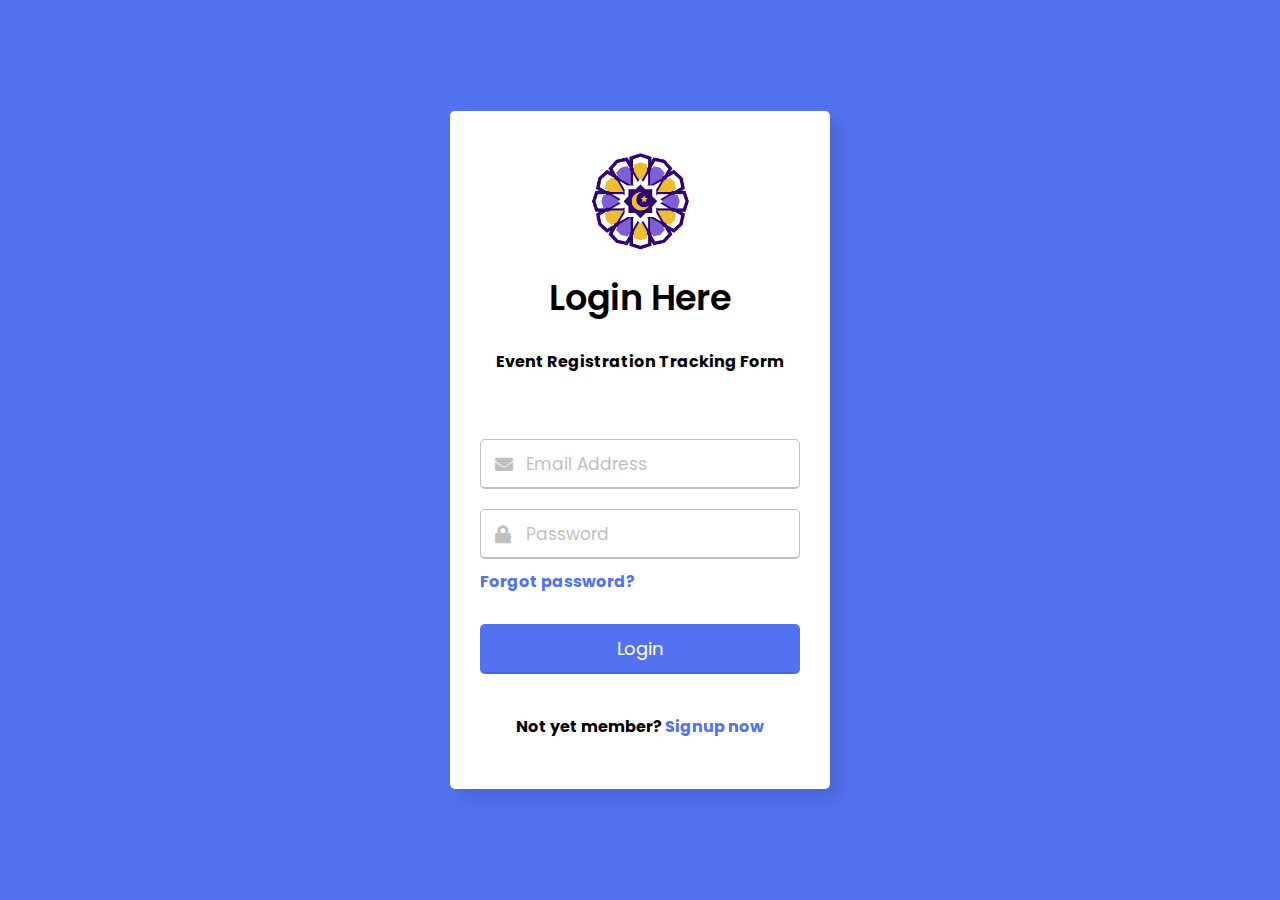
<file: index.html>
<!DOCTYPE html>
<html lang="en">

<head>
  <meta charset="UTF-8">
  <meta name="viewport" content="width=device-width, initial-scale=1.0">
  <title>MSA Login Form </title>
  <link rel="stylesheet" href="style1.css">
  <link rel="stylesheet" href="https://cdnjs.cloudflare.com/ajax/libs/font-awesome/5.15.3/css/all.min.css"/>
</head>
<body>
  <div class="wrapper">
<div class="logo">
  <img src="logo.png" alt="Logo">
</div>
    <header>Login Here</header>
<br><h4>Event Registration Tracking Form<h4><br>
    <form action="#">
      <div class="field email">
        <div class="input-area">
          <input type="text" placeholder="Email Address">
          <i class="icon fas fa-envelope"></i>
          <i class="error error-icon fas fa-exclamation-circle"></i>
        </div>
        <div class="error error-txt">Email can't be blank</div>
      </div>
      <div class="field password">
        <div class="input-area">
          <input type="password" placeholder="Password">
          <i class="icon fas fa-lock"></i>
          <i class="error error-icon fas fa-exclamation-circle"></i>
        </div>
        <div class="error error-txt">Password can't be blank</div>
      </div>
      <div class="pass-txt"><a href="#">Forgot password?</a></div>
      <input type="submit" value="Login">
    </form>
    <div class="sign-txt">Not yet member? <a href="#">Signup now</a></div>
  </div>

  <script src="script1.js"></script>

</body>
</html>
</file>
<file: style1.css>
@import url('https://fonts.googleapis.com/css2?family=Poppins:wght@400;500;600&display=swap');
*{
  margin: 0;
  padding: 0;
  box-sizing: border-box;
  font-family: "Poppins", sans-serif;
}
body{
  width: 100%;
  height: 100vh;
  display: flex;
  align-items: center;
  justify-content: center;
  background: #5372F0;
}
::selection{
  color: #fff;
  background: #5372F0;
}

.wrapper{
  width: 380px;
  padding: 40px 30px 50px 30px;
  background: #fff;
  border-radius: 5px;
  text-align: center;
  box-shadow: 10px 10px 15px rgba(0,0,0,0.1);
}
.wrapper header{
  font-size: 35px;
  font-weight: 600;
}
.wrapper form{
  margin: 40px 0;
}
form .field{
  width: 100%;
  margin-bottom: 20px;
}
form .field.shake{
  animation: shake 0.3s ease-in-out;
}
@keyframes shake {
  0%, 100%{
    margin-left: 0px;
  }
  20%, 80%{
    margin-left: -12px;
  }
  40%, 60%{
    margin-left: 12px;
  }
}
form .field .input-area{
  height: 50px;
  width: 100%;
  position: relative;
}
form input{
  width: 100%;
  height: 100%;
  outline: none;
  padding: 0 45px;
  font-size: 18px;
  background: none;
  caret-color: #5372F0;
  border-radius: 5px;
  border: 1px solid #bfbfbf;
  border-bottom-width: 2px;
  transition: all 0.2s ease;
}
form .field input:focus,
form .field.valid input{
  border-color: #5372F0;
}
form .field.shake input,
form .field.error input{
  border-color: #dc3545;
}
.field .input-area i{
  position: absolute;
  top: 50%;
  font-size: 18px;
  pointer-events: none;
  transform: translateY(-50%);
}
.input-area .icon{
  left: 15px;
  color: #bfbfbf;
  transition: color 0.2s ease;
}
.input-area .error-icon{
  right: 15px;
  color: #dc3545;
}
form input:focus ~ .icon,
form .field.valid .icon{
  color: #5372F0;
}
form .field.shake input:focus ~ .icon,
form .field.error input:focus ~ .icon{
  color: #bfbfbf;
}
form input::placeholder{
  color: #bfbfbf;
  font-size: 17px;
}
form .field .error-txt{
  color: #dc3545;
  text-align: left;
  margin-top: 5px;
}
form .field .error{
  display: none;
}
form .field.shake .error,
form .field.error .error{
  display: block;
}
form .pass-txt{
  text-align: left;
  margin-top: -10px;
}
.wrapper a{
  color: #5372F0;
  text-decoration: none;
}
.wrapper a:hover{
  text-decoration: underline;
}
form input[type="submit"]{
  height: 50px;
  margin-top: 30px;
  color: #fff;
  padding: 0;
  border: none;
  background: #5372F0;
  cursor: pointer;
  border-bottom: 2px solid rgba(0,0,0,0.1);
  transition: all 0.3s ease;
}
form input[type="submit"]:hover{
  background: #2c52ed;
}
.wrapper .logo {
  margin-bottom: 20px; /* Adjust based on your spacing preference */
}

.wrapper .logo img {
  max-width: 100px; /* Adjust based on your logo size */
  height: auto;
  display: block;
  margin: 0 auto; /* This centers the logo horizontally */
}
</file>
